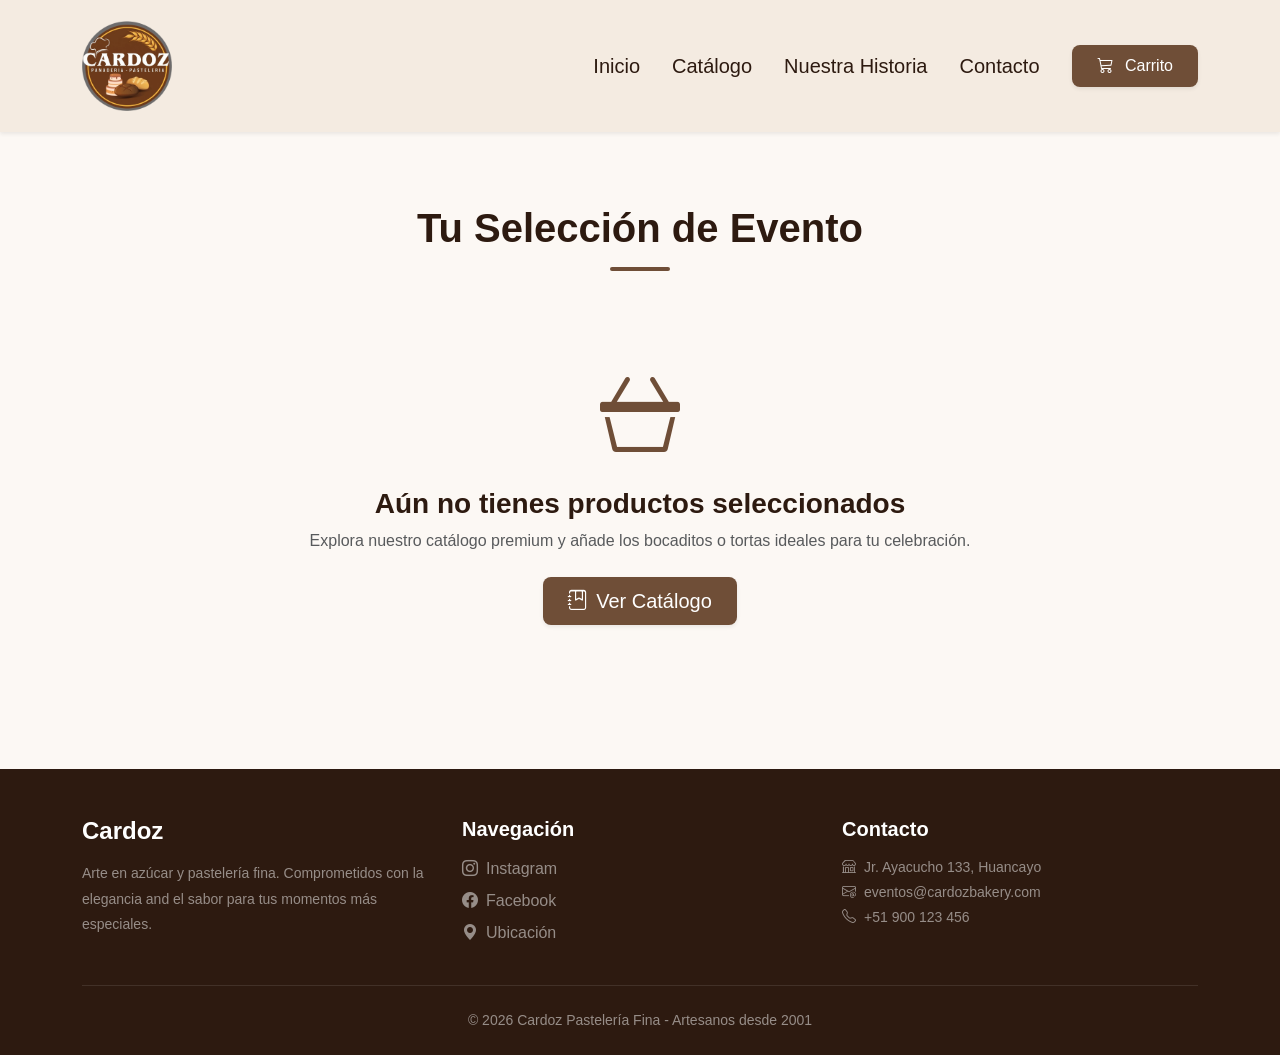
<file: carrito.html>
<!DOCTYPE html>
<html lang="es">
<head>
    <meta charset="UTF-8">
    <meta name="viewport" content="width=device-width, initial-scale=1.0">
    <title>Resumen de Cotización - Cardoz Pastelería Fina</title>
    <link href="https://cdn.jsdelivr.net/npm/bootstrap@5.3.2/dist/css/bootstrap.min.css" rel="stylesheet">
    <link rel="stylesheet" href="https://cdn.jsdelivr.net/npm/bootstrap-icons@1.11.3/font/bootstrap-icons.min.css">
    <link rel="stylesheet" href="estilos.css">
</head>
<body style="background-color: #FCF8F4; font-family: 'Segoe UI', Tahoma, Geneva, Verdana, sans-serif;">

    <nav class="navbar navbar-expand-lg navbar-light shadow-sm py-3 sticky-top" style="background-color: #F4EBE1;">
        <div class="container">
            <a class="navbar-brand" href="principal.html">
                <img src="media/logo.png" alt="Logo Cardoz" style="height: 90px; width: auto; object-fit: contain;">
            </a>
            <button class="navbar-toggler border-0" type="button" data-bs-toggle="collapse" data-bs-target="#navbarNav">
                <span class="navbar-toggler-icon"></span>
            </button>
            <div class="collapse navbar-collapse" id="navbarNav">
                <ul class="navbar-nav ms-auto align-items-center fw-medium fs-5">
                    <li class="nav-item"><a class="nav-link" href="principal.html" style="color: #2D1A10;">Inicio</a></li>
                    <li class="nav-item ms-lg-3"><a class="nav-link" href="productos.html" style="color: #2D1A10;">Catálogo</a></li>
                    <li class="nav-item ms-lg-3"><a class="nav-link" href="historia.html" style="color: #2D1A10;">Nuestra Historia</a></li>
                    <li class="nav-item ms-lg-3"><a class="nav-link" href="contacto.html" style="color: #2D1A10;">Contacto</a></li>
                    <li class="nav-item ms-lg-4 mt-3 mt-lg-0">
                        <a class="btn text-white px-4 py-2 shadow-sm" href="compra.html" style="background-color: #6F4E37; border-radius: 8px;">
                            <i class="bi bi-cart3 me-2"></i> Carrito
                        </a>
                    </li>
                </ul>
            </div>
        </div>
    </nav>

    <main class="container py-5 my-4">
        <div class="text-center mb-5">
            <h1 class="fw-bold" style="color: #2D1A10;">Tu Selección de Evento</h1>
            <div style="height: 4px; width: 60px; background-color: #6F4E37; margin: 15px auto; border-radius: 2px;"></div>
        </div>

        <div id="carrito-vacio" class="text-center py-5 d-none">
            <div class="mb-4" style="color: #6F4E37;">
                <i class="bi bi-basket3 display-1"></i>
            </div>
            <h3 class="fw-bold" style="color: #2D1A10;">Aún no tienes productos seleccionados</h3>
            <p class="text-muted mb-4">Explora nuestro catálogo premium y añade los bocaditos o tortas ideales para tu celebración.</p>
            <a href="productos.html" class="btn btn-lg text-white shadow-sm px-4" style="background-color: #6F4E37; border-radius: 8px;">
                <i class="bi bi-journal-bookmark me-2"></i>Ver Catálogo
            </a>
        </div>

        <div id="carrito-con-contenido" class="row g-5">
            
            <div class="col-lg-8">
                <div class="card border-0 shadow-sm rounded-4 p-4 h-100" style="background-color: #F4EBE1;">
                    <h4 class="fw-bold mb-4" style="color: #2D1A10;">Productos Elegidos</h4>
                    
                    <div class="table-responsive bg-white rounded-3 shadow-sm p-2">
                        <table class="table table-borderless align-middle mb-0">
                            <thead class="border-bottom text-muted small">
                                <tr>
                                    <th scope="col" class="ps-3">Concepto / Producto</th>
                                    <th scope="col" class="text-center">Precio Base</th>
                                    <th scope="col" class="text-end pe-3">Acción</th>
                                </tr>
                            </thead>
                            <tbody id="lista-carrito">
                                </tbody>
                        </table>
                    </div>
                    
                    <div class="text-start mt-3">
                        <button id="btn-vaciar-carrito" class="btn btn-sm btn-light text-danger border-0 shadow-sm" style="border-radius: 6px;">
                            <i class="bi bi-trash me-1"></i>Vaciar selección
                        </button>
                    </div>
                </div>
            </div>

            <div class="col-lg-4">
                <div class="card border-0 shadow-sm rounded-4 p-4 text-center" style="background-color: #F4EBE1;">
                    <h4 class="fw-bold mb-4" style="color: #2D1A10;">Presupuesto Estimado</h4>
                    
                    <div class="bg-white rounded-3 p-4 shadow-sm mb-4">
                        <div class="d-flex justify-content-between mb-2">
                            <span class="text-muted">Subtotal ítems</span>
                            <span id="subtotal-precio" class="fw-semibold">S/. 0.00</span>
                        </div>
                        <div class="d-flex justify-content-between mb-3">
                            <span class="text-muted">Asesoría de montaje</span>
                            <span class="text-success fw-medium">Gratis</span>
                        </div>
                        <hr class="my-3 text-muted opacity-25">
                        <div class="d-flex justify-content-between align-items-center mb-1">
                            <span class="fw-bold fs-5" style="color: #2D1A10;">Total Estimado</span>
                            <span id="total-precio" class="fw-bold fs-4" style="color: #6F4E37;">S/. 0.00</span>
                        </div>
                        <small class="text-muted d-block mt-2 fst-italic">El precio final puede variar según personalizaciones.</small>
                    </div>

                    <button id="btn-confirmar-cotizacion" class="btn btn-lg text-white w-100 py-3 shadow-sm mb-3" style="background-color: #6F4E37; border-radius: 8px;">
                        <i class="bi bi-whatsapp me-2"></i>Enviar a WhatsApp
                    </button>
                    <a href="productos.html" class="btn btn-light bg-white border-0 text-muted w-100 py-2 shadow-sm" style="border-radius: 8px;">
                        <i class="bi bi-arrow-left me-2"></i>Seguir agregando
                    </a>
                </div>
            </div>

        </div>
    </main>

    <footer class="pt-5 pb-4 mt-5" style="background-color: #2D1A10; color: #FDFBF7;">
        <div class="container">
            <div class="row gy-4">
                <div class="col-md-4">
                    <h4 class="fw-bold text-white mb-3">Cardoz</h4>
                    <p class="small text-white-50" style="line-height: 1.8;">Arte en azúcar y pastelería fina. Comprometidos con la elegancia and el sabor para tus momentos más especiales.</p>
                </div>
                
                <div class="col-md-4">
                    <h5 class="fw-bold text-white mb-3">Navegación</h5>
                    <ul class="list-unstyled">
                        <li class="mb-2"><a href="https://www.instagram.com/cardoz_cafe?igsh=ZTAxeHFvd2lwNjd4" class="text-white-50 text-decoration-none"><i class="bi bi-instagram me-2"></i>Instagram</a></li>
                        <li class="mb-2"><a href="https://www.facebook.com/PasteleriaCardoz/" class="text-white-50 text-decoration-none"><i class="bi bi-facebook me-2"></i>Facebook</a></li>
                        <li class="mb-2"><a href="https://www.google.com/maps/place/Cardoz+Pasteleria+-+Cafe/@-12.0643714,-75.2106733,17z/data=!3m1!4b1!4m6!3m5!1s0x910e9750176f2d43:0x5f67500ad6d46696!8m2!3d-12.0643767!4d-75.2080984!16s%2Fg%2F11h8n1vbk1?entry=tts&g_ep=EgoyMDI2MDUyNS4wIPu8ASoASAFQAw%3D%3D&skid=2d5b1b3a-5ccf-431b-9b41-db40b258bb6f" class="text-white-50 text-decoration-none"><i class="bi bi-geo-alt-fill me-2"></i>Ubicación</a></li>
                    </ul>
                </div>

                <div class="col-md-4">
                    <h5 class="fw-bold text-white mb-3">Contacto</h5>
                    <p class="small text-white-50 mb-1"><i class="bi bi-shop me-2"></i>Jr. Ayacucho 133, Huancayo</p>
                    <p class="small text-white-50 mb-1"><i class="bi bi-envelope-at me-2"></i>eventos@cardozbakery.com</p>
                    <p class="small text-white-50 mb-0"><i class="bi bi-telephone me-2"></i>+51 900 123 456</p>
                </div>
            </div>
            
            <div class="text-center pt-4 mt-4 border-top" style="border-color: rgba(255,255,255,0.1) !important;">
                <p class="small text-white-50 mb-0">© 2026 Cardoz Pastelería Fina - Artesanos desde 2001</p>
            </div>
        </div>
    </footer>

    <script src="https://cdn.jsdelivr.net/npm/bootstrap@5.3.2/dist/js/bootstrap.bundle.min.js"></script>
    <script src="app.js"></script>
</body>
</html>
</file>
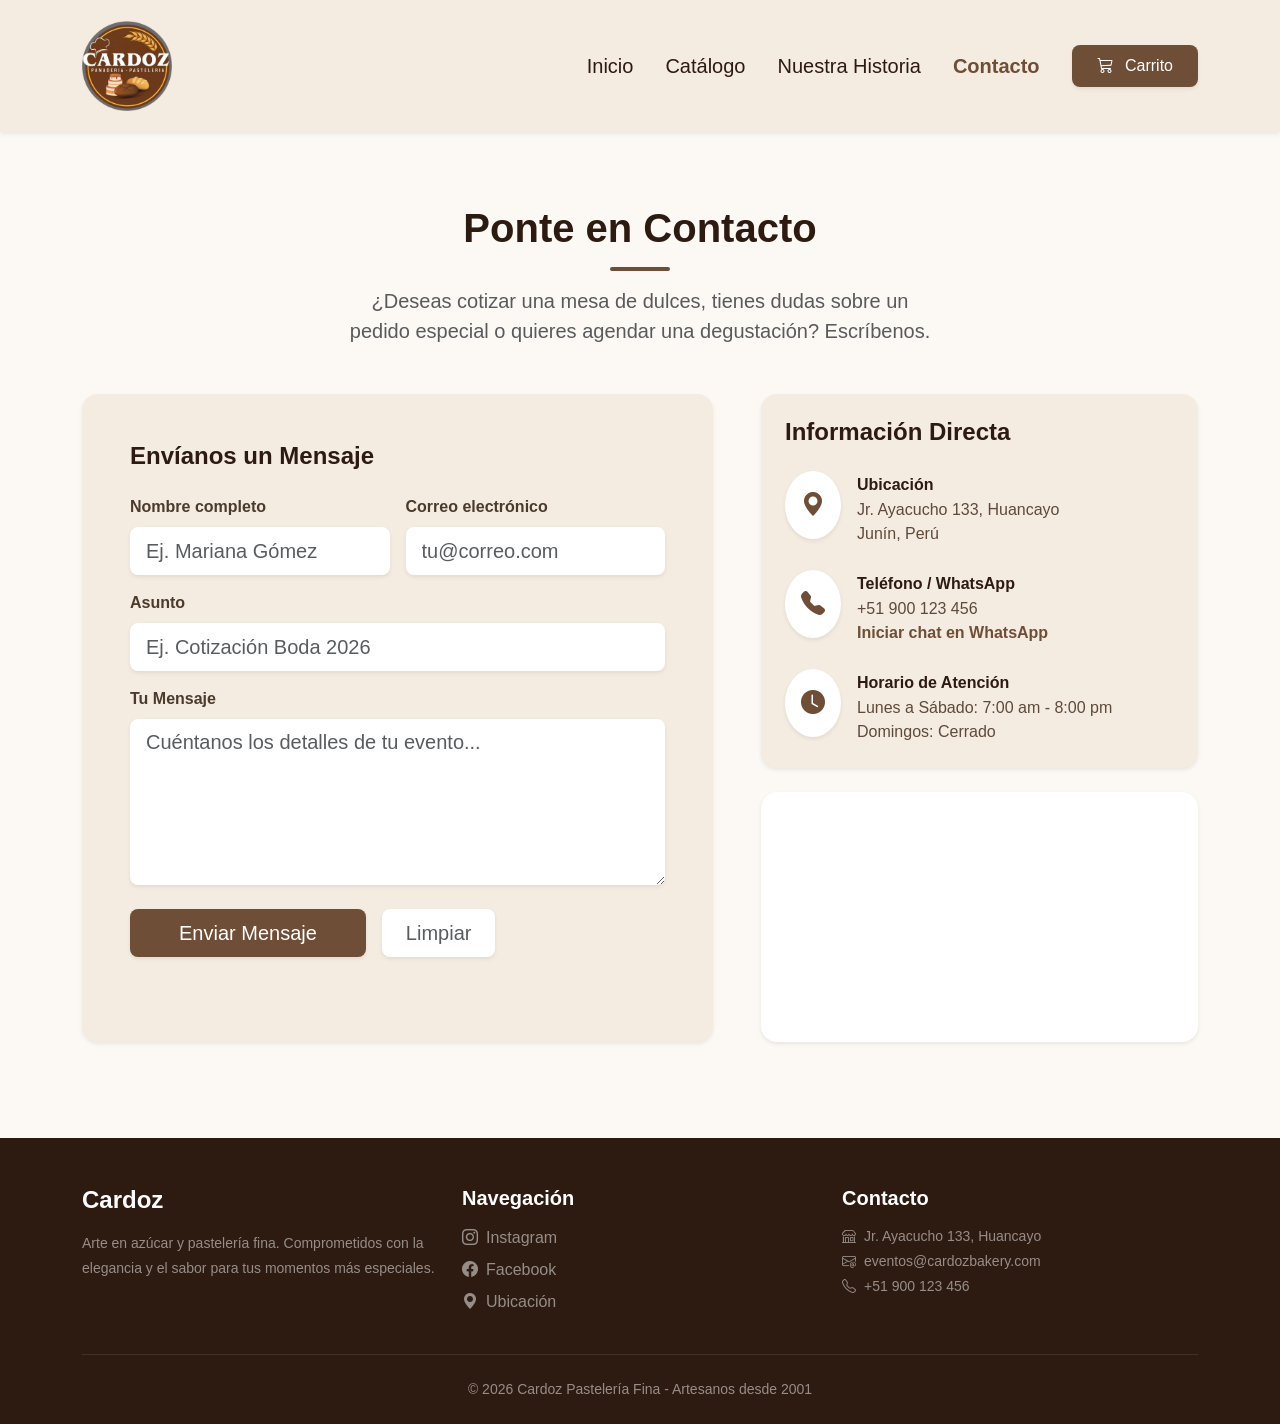
<file: contacto.html>
<!DOCTYPE html>
<html lang="es">
<head>
    <meta charset="UTF-8">
    <meta name="viewport" content="width=device-width, initial-scale=1.0">
    <title>Contacto - Cardoz Pastelería Fina</title>
    <link href="https://cdn.jsdelivr.net/npm/bootstrap@5.3.2/dist/css/bootstrap.min.css" rel="stylesheet">
    <link rel="stylesheet" href="https://cdn.jsdelivr.net/npm/bootstrap-icons@1.11.3/font/bootstrap-icons.min.css">
    <link rel="stylesheet" href="estilos.css">
</head>
<body style="background-color: #FCF8F4; font-family: 'Segoe UI', Tahoma, Geneva, Verdana, sans-serif;">

    <nav class="navbar navbar-expand-lg navbar-light shadow-sm py-3 sticky-top" style="background-color: #F4EBE1;">
        <div class="container">
            <a class="navbar-brand" href="principal.html">
                <img src="media/logo.png" alt="Logo Cardoz" style="height: 90px; width: auto; object-fit: contain;">
            </a>
            <button class="navbar-toggler border-0" type="button" data-bs-toggle="collapse" data-bs-target="#navbarNav">
                <span class="navbar-toggler-icon"></span>
            </button>
            <div class="collapse navbar-collapse" id="navbarNav">
                <ul class="navbar-nav ms-auto align-items-center fw-medium fs-5">
                    <li class="nav-item"><a class="nav-link" href="principal.html" style="color: #2D1A10;">Inicio</a></li>
                    <li class="nav-item ms-lg-3"><a class="nav-link" href="productos.html" style="color: #2D1A10;">Catálogo</a></li>
                    <li class="nav-item ms-lg-3"><a class="nav-link" href="historia.html" style="color: #2D1A10;">Nuestra Historia</a></li>
                    <li class="nav-item ms-lg-3"><a class="nav-link active fw-bold" href="contacto.html" style="color: #6F4E37;">Contacto</a></li>
                    <li class="nav-item ms-lg-4 mt-3 mt-lg-0">
                        <a class="btn text-white px-4 py-2 shadow-sm" href="carrito.html" style="background-color: #6F4E37; border-radius: 8px;">
                            <i class="bi bi-cart3 me-2"></i> Carrito
                        </a>
                    </li>
                </ul>
            </div>
        </div>
    </nav>

    <main class="container py-5 my-4">
        <div class="text-center mb-5">
            <h1 class="fw-bold" style="color: #2D1A10;">Ponte en Contacto</h1>
            <div style="height: 4px; width: 60px; background-color: #6F4E37; margin: 15px auto; border-radius: 2px;"></div>
            <p class="lead text-muted mx-auto" style="max-width: 600px;">¿Deseas cotizar una mesa de dulces, tienes dudas sobre un pedido especial o quieres agendar una degustación? Escríbenos.</p>
        </div>

        <div class="row g-5">
            <div class="col-lg-7">
                <div class="card border-0 shadow-sm rounded-4 p-4 p-md-5 h-100" style="background-color: #F4EBE1;">
                    <h4 class="fw-bold mb-4" style="color: #2D1A10;">Envíanos un Mensaje</h4>
                    <form action="#" method="POST">
                        <div class="row g-3">
                            <div class="col-md-6">
                                <label for="nombre" class="form-label fw-semibold" style="color: #4A3B2C;">Nombre completo</label>
                                <input type="text" class="form-control form-control-lg bg-white border-0 shadow-sm" id="nombre" name="nombre" placeholder="Ej. Mariana Gómez" required>
                            </div>
                            <div class="col-md-6">
                                <label for="correo" class="form-label fw-semibold" style="color: #4A3B2C;">Correo electrónico</label>
                                <input type="email" class="form-control form-control-lg bg-white border-0 shadow-sm" id="correo" name="correo" placeholder="tu@correo.com" required>
                            </div>
                            <div class="col-12">
                                <label for="asunto" class="form-label fw-semibold" style="color: #4A3B2C;">Asunto</label>
                                <input type="text" class="form-control form-control-lg bg-white border-0 shadow-sm" id="asunto" name="asunto" placeholder="Ej. Cotización Boda 2026" required>
                            </div>
                            <div class="col-12">
                                <label for="mensaje" class="form-label fw-semibold" style="color: #4A3B2C;">Tu Mensaje</label>
                                <textarea class="form-control form-control-lg bg-white border-0 shadow-sm" id="mensaje" name="mensaje" rows="5" placeholder="Cuéntanos los detalles de tu evento..." required></textarea>
                            </div>
                            <div class="col-12 mt-4 d-flex gap-3">
                                <button type="submit" class="btn btn-lg text-white px-5 shadow-sm" style="background-color: #6F4E37; border-radius: 8px;">Enviar Mensaje</button>
                                <button type="reset" class="btn btn-lg bg-white border-0 text-muted px-4 shadow-sm" style="border-radius: 8px;">Limpiar</button>
                            </div>
                        </div>
                    </form>
                </div>
            </div>

            <div class="col-lg-5">
                <div class="card border-0 shadow-sm rounded-4 p-4 mb-4" style="background-color: #F4EBE1;">
                    <h4 class="fw-bold mb-4" style="color: #2D1A10;">Información Directa</h4>
                    
                    <div class="d-flex align-items-start mb-4">
                        <div class="d-inline-flex p-3 rounded-circle me-3 bg-white shadow-sm" style="color: #6F4E37;">
                            <i class="bi bi-geo-alt-fill fs-4"></i>
                        </div>
                        <div class="mt-1">
                            <h6 class="fw-bold mb-1" style="color: #2D1A10;">Ubicación</h6>
                            <p class="mb-0" style="color: #5D4A3A;">Jr. Ayacucho 133, Huancayo<br>Junín, Perú</p>
                        </div>
                    </div>

                    <div class="d-flex align-items-start mb-4">
                        <div class="d-inline-flex p-3 rounded-circle me-3 bg-white shadow-sm" style="color: #6F4E37;">
                            <i class="bi bi-telephone-fill fs-4"></i>
                        </div>
                        <div class="mt-1">
                            <h6 class="fw-bold mb-1" style="color: #2D1A10;">Teléfono / WhatsApp</h6>
                            <p class="mb-0" style="color: #5D4A3A;">+51 900 123 456<br><a href="#" class="text-decoration-none fw-semibold" style="color: #6F4E37;">Iniciar chat en WhatsApp</a></p>
                        </div>
                    </div>

                    <div class="d-flex align-items-start">
                        <div class="d-inline-flex p-3 rounded-circle me-3 bg-white shadow-sm" style="color: #6F4E37;">
                            <i class="bi bi-clock-fill fs-4"></i>
                        </div>
                        <div class="mt-1">
                            <h6 class="fw-bold mb-1" style="color: #2D1A10;">Horario de Atención</h6>
                            <p class="mb-0" style="color: #5D4A3A;">Lunes a Sábado: 7:00 am - 8:00 pm<br>Domingos: Cerrado</p>
                        </div>
                    </div>
                </div>

                <div class="card border-0 shadow-sm rounded-4 overflow-hidden">
                    <iframe src="https://www.google.com/maps/embed?pb=!1m18!1m12!1m3!1d124905.14361556058!2d-75.2858713!3d-12.068136!2m3!1f0!2f0!3f0!3m2!1i1024!2i768!4f13.1!3m3!1m2!1s0x910e9640325d7e75%3A0xcad071207ea3b715!2sHuancayo%2C%20Peru!5e0!3m2!1ses-419!2spe!4v1700000000000!5m2!1ses-419!2spe" width="100%" height="250" style="border:0;" allowfullscreen="" loading="lazy" referrerpolicy="no-referrer-when-downgrade"></iframe>
                </div>
            </div>
        </div>
    </main>

    <footer class="pt-5 pb-4 mt-5" style="background-color: #2D1A10; color: #FDFBF7;">
        <div class="container">
            <div class="row gy-4">
                <div class="col-md-4">
                    <h4 class="fw-bold text-white mb-3">Cardoz</h4>
                    <p class="small text-white-50" style="line-height: 1.8;">Arte en azúcar y pastelería fina. Comprometidos con la elegancia y el sabor para tus momentos más especiales.</p>
                </div>
                
                <div class="col-md-4">
                    <h5 class="fw-bold text-white mb-3">Navegación</h5>
                    <ul class="list-unstyled">
                        <li class="mb-2"><a href="https://www.instagram.com/cardoz_cafe?igsh=ZTAxeHFvd2lwNjd4" class="text-white-50 text-decoration-none"><i class="bi bi-instagram me-2"></i>Instagram</a></li>
                        <li class="mb-2"><a href="https://www.facebook.com/PasteleriaCardoz/" class="text-white-50 text-decoration-none"><i class="bi bi-facebook me-2"></i>Facebook</a></li>
                        <li class="mb-2"><a href="https://maps.app.goo.gl/PWmppuUv7nDqsrdz9" class="text-white-50 text-decoration-none"><i class="bi bi-geo-alt-fill me-2"></i>Ubicación</a></li>
                    </ul>
                </div>

                <div class="col-md-4">
                    <h5 class="fw-bold text-white mb-3">Contacto</h5>
                    <p class="small text-white-50 mb-1"><i class="bi bi-shop me-2"></i>Jr. Ayacucho 133, Huancayo</p>
                    <p class="small text-white-50 mb-1"><i class="bi bi-envelope-at me-2"></i>eventos@cardozbakery.com</p>
                    <p class="small text-white-50 mb-0"><i class="bi bi-telephone me-2"></i>+51 900 123 456</p>
                </div>
            </div>
            
            <div class="text-center pt-4 mt-4 border-top" style="border-color: rgba(255,255,255,0.1) !important;">
                <p class="small text-white-50 mb-0">© 2026 Cardoz Pastelería Fina - Artesanos desde 2001</p>
            </div>
        </div>
    </footer>

    <script src="https://cdn.jsdelivr.net/npm/bootstrap@5.3.2/dist/js/bootstrap.bundle.min.js"></script>
    <script src="app.js"></script>
</body>
</html>
</file>
<file: estilos.css>
/* Comportamiento suave al hacer scroll en la página */
html {
    scroll-behavior: smooth;
}

/* Efecto de elevación elegante para las tarjetas de productos */
.card {
    transition: transform 0.3s ease, box-shadow 0.3s ease;
}

.card:hover {
    transform: translateY(-8px);
    box-shadow: 0 15px 25px rgba(111, 78, 55, 0.15) !important;
}

/* Transición suave para todos los botones personalizados */
.btn {
    transition: all 0.3s ease-in-out;
}

.btn:hover {
    opacity: 0.9;
    transform: scale(1.02);
}

/* Enlaces del Footer */
footer a {
    transition: color 0.3s ease;
}

footer a:hover {
    color: #F4EBE1 !important;
    text-decoration: underline !important;
}
</file>
